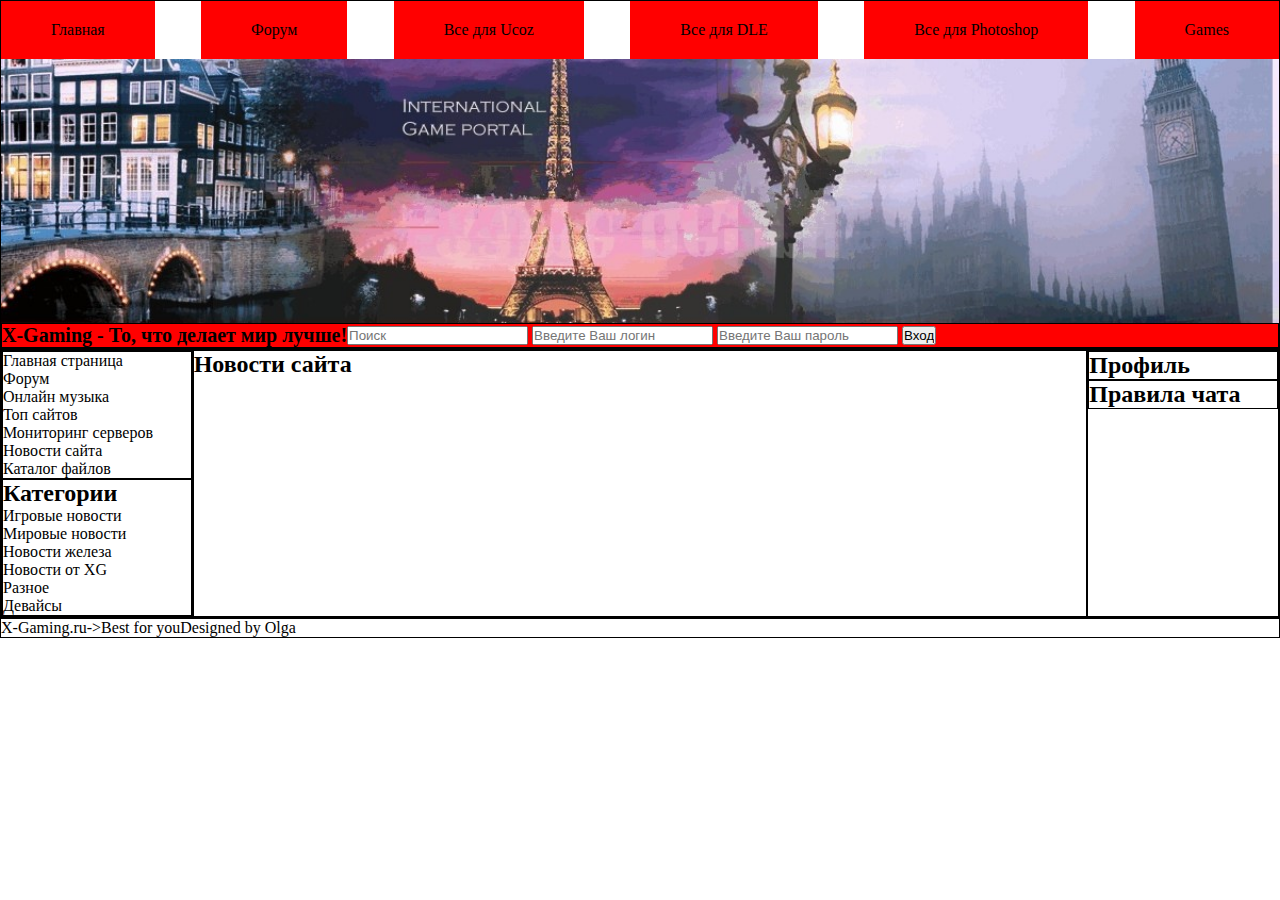
<file: 5/index.html>
<!DOCTYPE html>
<html lang="ru">

<head>
    <meta charset="UTF-8">
    <meta http-equiv="X-UA-Compatible" content="IE=edge">
    <meta name="viewport" content="width=device-width, initial-scale=1.0">
    <title>X-Gaming</title>
    <link rel="stylesheet" href="css/style.css">
</head>

<body>
    <header class="test">
        <nav class="header-nav">
            <ul>
                <li><a href="#">Главная</a></li>
                <li><a href="#">Форум</a></li>
                <li><a href="#">Все для Ucoz</a></li>
                <li><a href="#">Все для DLE</a></li>
                <li><a href="#">Все для Photoshop</a></li>
                <li><a href="#">Games</a></li>
            </ul>
        </nav>
        <img src="media/img/bg.jpg" alt="bg">
        <div class="header-main test">
            <h1>X-Gaming - То, что делает мир лучше!</h1>
            <form action="">
                <input type="search" placeholder="Поиск">
                <input type="text" placeholder="Введите Ваш логин">
                <input type="password" placeholder="Введите Ваш пароль">
                <input type="button" value="Вход">
            </form>
        </div>
    </header>
    <main class="test">
        <aside class="test">
            <div class="test">
                <nav>
                    <ul>
                        <li><a href="#">Главная страница</a></li>
                        <li><a href="#">Форум</a></li>
                        <li><a href="#">Онлайн музыка</a></li>
                        <li><a href="#">Топ сайтов</a></li>
                        <li><a href="#">Мониторинг серверов</a></li>
                        <li><a href="#">Новости сайта</a></li>
                        <li><a href="#">Каталог файлов</a></li>
                    </ul>
                </nav>
            </div>
            <div class="test">
                <h2>Категории</h2>
                <ul>
                    <li><a href="#">Игровые новости</a></li>
                    <li><a href="#">Мировые новости</a></li>
                    <li><a href="#">Новости железа</a></li>
                    <li><a href="#">Новости от XG</a></li>
                    <li><a href="#">Разное</a></li>
                    <li><a href="#">Девайсы</a></li>
                </ul>
            </div>
        </aside>
        <section class="test">
            <h2>Новости сайта</h2>
        </section>
        <aside class="test">
            <div class="test">
                <h2>Профиль</h2>
            </div>
            <div class="test">
                <h2>Правила чата</h2>
            </div>
        </aside>
    </main>
    <footer class="test">
        <p>X-Gaming.ru->Best for you</p>
        <p>Designed by Olga</p>
    </footer>
</body>

</html>
</file>
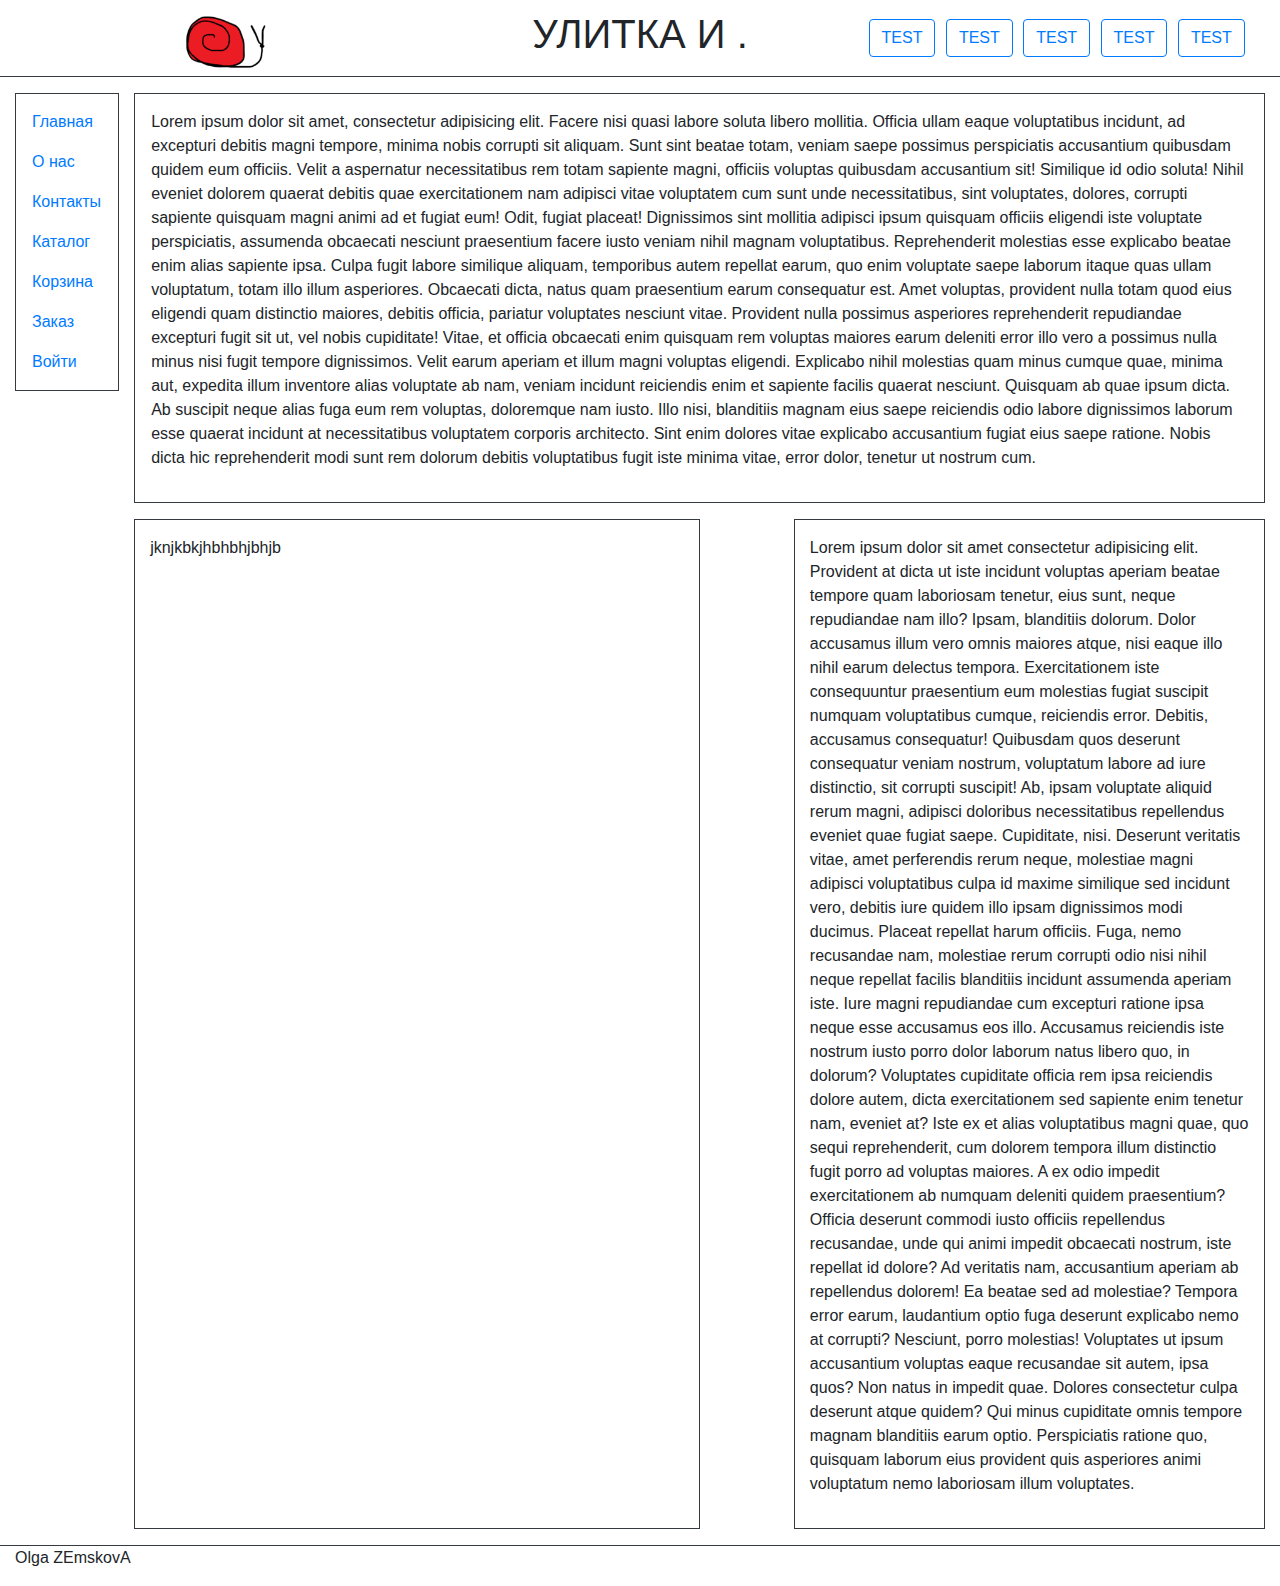
<file: bootstrap/index.html>
<!DOCTYPE html>
<html lang="ru">

<head>
    <meta charset="UTF-8">
    <meta http-equiv="X-UA-Compatible" content="IE=edge">
    <meta name="viewport" content="width=device-width, initial-scale=1.0">
    <link rel="stylesheet" href="css/bootstrap.css">
    <link rel="stylesheet" href="css/style.css">
    <title>Document</title>
</head>

<body class="mh-100">
    <header class="container-fluid border-bottom border-dark">
        <div class="row">
            <div class="col d-flex align-items-center justify-content-center ">
                <img src="logo.png" alt="Логотип">
            </div>
            <div class="col d-flex align-items-center justify-content-center ">
                <h1>УЛИТКА И .</h1>
            </div>
            <div class="col d-flex align-items-md-center justify-content-around">
                <input class="btn btn-outline-primary" type="button" value="TEST">
                <input class="btn btn-outline-primary" type="button" value="TEST">
                <input class="btn btn-outline-primary" type="button" value="TEST">
                <input class="btn btn-outline-primary" type="button" value="TEST">
                <input class="btn btn-outline-primary" type="button" value="TEST">
            </div>
        </div>
    </header>
    <div class="container-fluid py-3 min-vh-100">
        <div class="row">
            <nav class="col-lg-1 py-2 nav flex-column h-100 border border-dark">
                <a href="#" class="nav-link">Главная</a>
                <a href="#" class="nav-link">О нас</a>
                <a href="#" class="nav-link">Контакты</a>
                <a href="#" class="nav-link">Каталог</a>
                <a href="#" class="nav-link">Корзина</a>
                <a href="#" class="nav-link">Заказ</a>
                <a href="#" class="nav-link">Войти</a>
            </nav>
            <main class="col-lg pr-0"> 
                <!-- <main class="col-lg px-0"> -->
                <section class="col-lg p-3 w-100 mh-auto border border-dark">
                   <p>Lorem ipsum dolor sit amet, consectetur adipisicing elit. Facere nisi quasi labore soluta libero mollitia. Officia ullam eaque voluptatibus incidunt, ad excepturi debitis magni tempore, minima nobis corrupti sit aliquam.
                   Sunt sint beatae totam, veniam saepe possimus perspiciatis accusantium quibusdam quidem eum officiis. Velit a aspernatur necessitatibus rem totam sapiente magni, officiis voluptas quibusdam accusantium sit! Similique id odio soluta!
                   Nihil eveniet dolorem quaerat debitis quae exercitationem nam adipisci vitae voluptatem cum sunt unde necessitatibus, sint voluptates, dolores, corrupti sapiente quisquam magni animi ad et fugiat eum! Odit, fugiat placeat!
                   Dignissimos sint mollitia adipisci ipsum quisquam officiis eligendi iste voluptate perspiciatis, assumenda obcaecati nesciunt praesentium facere iusto veniam nihil magnam voluptatibus. Reprehenderit molestias esse explicabo beatae enim alias sapiente ipsa.
                   Culpa fugit labore similique aliquam, temporibus autem repellat earum, quo enim voluptate saepe laborum itaque quas ullam voluptatum, totam illo illum asperiores. Obcaecati dicta, natus quam praesentium earum consequatur est.
                   Amet voluptas, provident nulla totam quod eius eligendi quam distinctio maiores, debitis officia, pariatur voluptates nesciunt vitae. Provident nulla possimus asperiores reprehenderit repudiandae excepturi fugit sit ut, vel nobis cupiditate!
                   Vitae, et officia obcaecati enim quisquam rem voluptas maiores earum deleniti error illo vero a possimus nulla minus nisi fugit tempore dignissimos. Velit earum aperiam et illum magni voluptas eligendi.
                   Explicabo nihil molestias quam minus cumque quae, minima aut, expedita illum inventore alias voluptate ab nam, veniam incidunt reiciendis enim et sapiente facilis quaerat nesciunt. Quisquam ab quae ipsum dicta.
                   Ab suscipit neque alias fuga eum rem voluptas, doloremque nam iusto. Illo nisi, blanditiis magnam eius saepe reiciendis odio labore dignissimos laborum esse quaerat incidunt at necessitatibus voluptatem corporis architecto.
                   Sint enim dolores vitae explicabo accusantium fugiat eius saepe ratione. Nobis dicta hic reprehenderit modi sunt rem dolorum debitis voluptatibus fugit iste minima vitae, error dolor, tenetur ut nostrum cum.</p>
                </section>
                <div class=" row justify-content-between pt-3">
                    <article class="col-lg-6 h-auto py-3 border border-dark">
                        <p>jknjkbkjhbhbhjbhjb</p>
                    </article>
                    <aside class="col-lg-5 h-auto py-3 text-wrap border border-dark">
                        <p>Lorem ipsum dolor sit amet consectetur adipisicing elit. Provident at dicta ut iste incidunt voluptas aperiam beatae tempore quam laboriosam tenetur, eius sunt, neque repudiandae nam illo? Ipsam, blanditiis dolorum.
                        Dolor accusamus illum vero omnis maiores atque, nisi eaque illo nihil earum delectus tempora. Exercitationem iste consequuntur praesentium eum molestias fugiat suscipit numquam voluptatibus cumque, reiciendis error. Debitis, accusamus consequatur!
                        Quibusdam quos deserunt consequatur veniam nostrum, voluptatum labore ad iure distinctio, sit corrupti suscipit! Ab, ipsam voluptate aliquid rerum magni, adipisci doloribus necessitatibus repellendus eveniet quae fugiat saepe. Cupiditate, nisi.
                        Deserunt veritatis vitae, amet perferendis rerum neque, molestiae magni adipisci voluptatibus culpa id maxime similique sed incidunt vero, debitis iure quidem illo ipsam dignissimos modi ducimus. Placeat repellat harum officiis.
                        Fuga, nemo recusandae nam, molestiae rerum corrupti odio nisi nihil neque repellat facilis blanditiis incidunt assumenda aperiam iste. Iure magni repudiandae cum excepturi ratione ipsa neque esse accusamus eos illo.
                        Accusamus reiciendis iste nostrum iusto porro dolor laborum natus libero quo, in dolorum? Voluptates cupiditate officia rem ipsa reiciendis dolore autem, dicta exercitationem sed sapiente enim tenetur nam, eveniet at?
                        Iste ex et alias voluptatibus magni quae, quo sequi reprehenderit, cum dolorem tempora illum distinctio fugit porro ad voluptas maiores. A ex odio impedit exercitationem ab numquam deleniti quidem praesentium?
                        Officia deserunt commodi iusto officiis repellendus recusandae, unde qui animi impedit obcaecati nostrum, iste repellat id dolore? Ad veritatis nam, accusantium aperiam ab repellendus dolorem! Ea beatae sed ad molestiae?
                        Tempora error earum, laudantium optio fuga deserunt explicabo nemo at corrupti? Nesciunt, porro molestias! Voluptates ut ipsum accusantium voluptas eaque recusandae sit autem, ipsa quos? Non natus in impedit quae.
                        Dolores consectetur culpa deserunt atque quidem? Qui minus cupiditate omnis tempore magnam blanditiis earum optio. Perspiciatis ratione quo, quisquam laborum eius provident quis asperiores animi voluptatum nemo laboriosam illum voluptates.</p>
                    </aside>
                </div>
            </main>
        </div>
    </div>
    <footer class="container-fluid border-top border-dark">
        <p>Olga ZEmskovA</p>
    </footer>
</body>
</file>
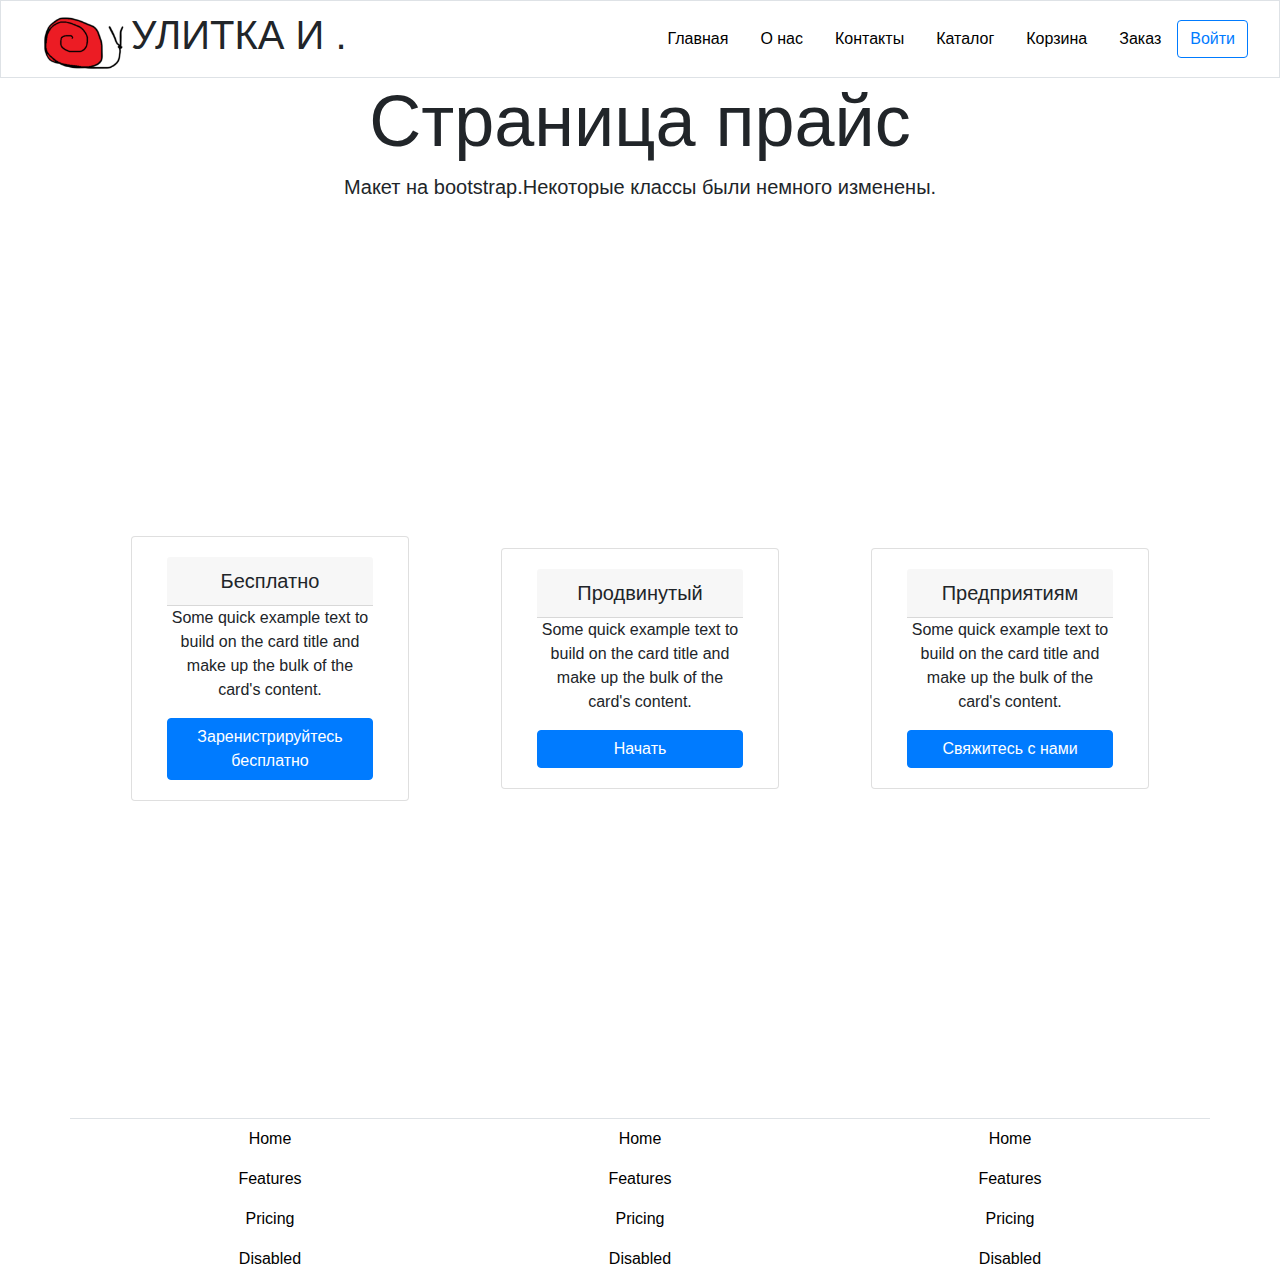
<file: price/index.html>
<!DOCTYPE html>
<html lang="ru">
  <head>
    <meta charset="UTF-8" />
    <meta http-equiv="X-UA-Compatible" content="IE=edge" />
    <meta name="viewport" content="width=device-width, initial-scale=1.0" />
    <title>Document</title>
    <link rel="stylesheet" href="css/bootstrap.css" />
    <link rel="stylesheet" href="css/style.css" />
  </head>
  <body>
    <header class="container-fluid border-bottom border">
      <div class="row justify-content-between">
        <div class="col d-flex align-items-center">
          <img src="logo.png" alt="Логотип" />
          <h1>УЛИТКА И .</h1>
        </div>
        <nav class="navbar navbar-expand-lg navbar-light">
          <a href="#" class="nav-link">Главная</a>
          <a href="#" class="nav-link">О нас</a>
          <a href="#" class="nav-link">Контакты</a>
          <a href="#" class="nav-link">Каталог</a>
          <a href="#" class="nav-link">Корзина</a>
          <a href="#" class="nav-link">Заказ</a>
          <button type="button" class="btn btn-outline-primary">Войти</button>
        </nav>
      </div>
    </header>
    <main class="container text-center">
        <h2 class="display-3">Страница прайс</h2>
        <p class="lead">
          Макет на bootstrap.Некоторые классы были немного изменены.
        </p>
      </div>
      <div class="row justify-content-around min-vh-100 align-items-center">
        <div class="col-sm-3 card">
          <div class="card-body">
            <h5 class="card-header">Бесплатно</h5>
            <p class="card-text">
              Some quick example text to build on the card title and make up the
              bulk of the card's content.
            </p>
            <a href="#" class="btn btn-primary">Заренистрируйтесь бесплатно</a>
          </div>
        </div>
        <div class="col-sm-3 card">
          <div class="card-body">
            <h5 class="card-header">Продвинутый</h5>
            <p class="card-text">
              Some quick example text to build on the card title and make up the
              bulk of the card's content.
            </p>
            <a href="#" class="btn btn-primary w-100">Начать</a>
          </div>
        </div>
        <div class="col-sm-3 card">
          <div class="card-body">
            <h5 class="card-header">Предприятиям</h5>
            <p class="card-text">
              Some quick example text to build on the card title and make up the
              bulk of the card's content.
            </p>
            <a href="#" class="btn btn-primary w-100">Свяжитесь с нами</a>
          </div>
        </div>
      </div>
    </main>
    <footer class="container text-center border-top">
      <div class="row">
        <div class="col">
          <div class="navbar-nav">
            <a class="nav-link active" href="#">Home</a>
            <a class="nav-link" href="#">Features</a>
            <a class="nav-link" href="#">Pricing</a>
            <a class="nav-link" href="#">Disabled</a>
          </div>
        </div>
        <div class="col">
          <div class="col">
            <div class="navbar-nav">
              <a class="nav-link active" href="#">Home</a>
              <a class="nav-link" href="#">Features</a>
              <a class="nav-link" href="#">Pricing</a>
              <a class="nav-link" href="#">Disabled</a>
            </div>
          </div>
        </div>
        <div class="col">
            <div class="navbar-nav">
              <a class="nav-link active" href="#">Home</a>
              <a class="nav-link" href="#">Features</a>
              <a class="nav-link" href="#">Pricing</a>
              <a class="nav-link" href="#">Disabled</a>
            </div>
          </div>
        </div>
      </div>
    </footer>
  </body>
</html>
</file>
<file: 5/css/style.css>
/* :root{
    --red: linear-gradient(rgb(245, 31, 31),rgb(218, 56, 56));
} */

* {
    margin: 0;
    padding: 0;
    box-sizing: border-box;
}

a{
    text-decoration: none;
    color: black;
}

li{
    list-style: none;
}

html,
body {
    width: 100%;
    height: 100%;
}

body {
    display: flex;
    flex-direction: column;
}

.test {
    border: 1px solid black;
}



header {
    display: flex;
    flex-direction: column;
    width: 100%;
    height: auto;
    /* flex: 0 0 auto; */
}

.header-nav ul {
    display: flex;
    justify-content: space-between;
    flex-direction: row;
}

.header-nav ul li{
    padding: 20px 50px;
    background-color: red;
}

header img{
    width: 100%;
    background-size: cover;
	background-position: center;
}

.header-main
{
    display: flex;
    flex-direction: row;
    align-items: center;
    background-color: red;
}

h1{
    font-size: 20px;
}

aside {
    width: 15%;
}

section {
    width: 70%;
}

main {
    display: flex;
}

footer {
    display: flex;
    /* flex: 0 0 auto; */
}
</file>
<file: bootstrap/css/style.css>
*{
    margin: 0;
    padding: 0;
    box-sizing: border-box;
}

.row{
    margin: 0;
}

.container-fluid{
    margin: 0;
}

.test {
    border: 1px solid black;
}

header img{
    max-width: 100px;
}

footer{
    max-height: 100px;
}
</file>
<file: price/css/style.css>
*{
    margin: 0;
    padding: 0;
    box-sizing: border-box;
}

.row{
    margin: 0;
}

.container-fluid{
    margin: 0;
}

.test {
    border: 1px solid black;
}

header img{
    max-width: 100px;
}

footer{
    max-height: 100px;
}

a{
    color: black;
}
</file>
